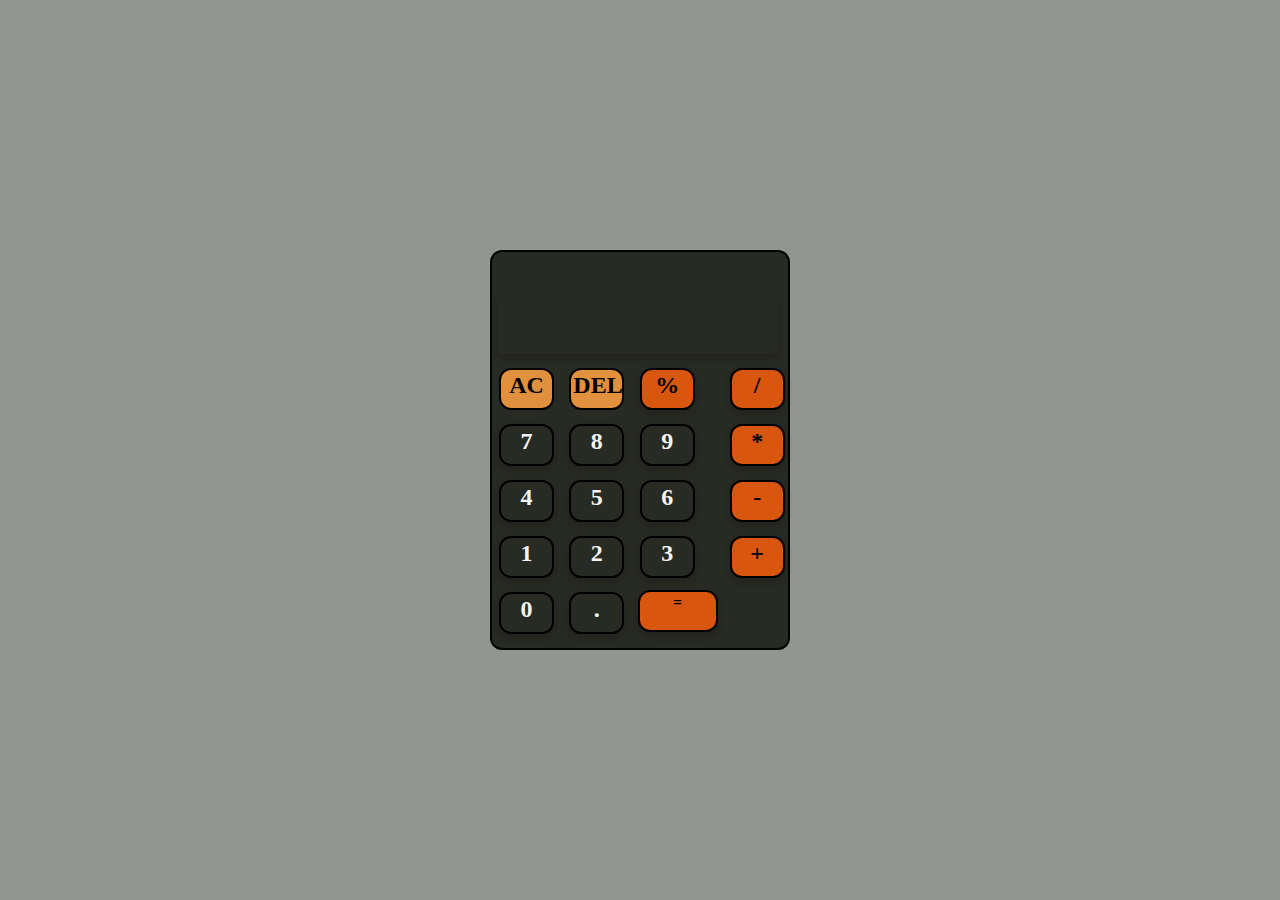
<file: index.html>
<!DOCTYPE html>
<html lang="en">
<head>
    <meta charset="UTF-8">
    <meta name="viewport" content="width=device-width, initial-scale=1.0">
    <title>Simple Calculator</title>
    <link rel="stylesheet" href="calc.css">
</head>
<body>
    <div class="container">
        <div class="screen"></div>
        <div class="number-holder">
            <div id="btn_clear" >AC</div>
            <div id="btn_delete" >DEL</div>
            <div class="btn_operation">%</div>
            <div class="btn_operation">/</div>
            <div class="btn">7</div>
            <div class="btn">8</div>
            <div class="btn">9</div>
            <div class="btn_operation">*</div>
            <div class="btn">4</div>
            <div class="btn">5</div>
            <div class="btn">6</div>
            <div class="btn_operation">-</div>
            <div class="btn">1</div>
            <div class="btn">2</div>
            <div class="btn">3</div>
            <div class="btn_operation">+</div>
            <div class="btn">0</div>
            <div class="btn">.</div>
            <div id="btn_equal">=</div>

        </div>
    </div>
<script src="calc.js"></script>    
</body>
</html>
</file>
<file: calc.css>
*{
    margin:0;
    padding:0;
    box-sizing: border-box;
}
body{
    display:flex;
    justify-content: center;
    align-items: center;
    height:100vh;
    background-color: #919691;
}
.container{
    border:2px solid black;
    width:300px;
    height:400px;
    margin:auto auto;
    padding-left:5px;
    text-align: center;
    border-radius: 12px;
    background: #282B23;

}
.number-holder{
    display:grid;
    grid-template-columns: repeat(4,1fr);
    gap:10px;
    max-width:300px;
    margin:auto;
}
.screen{
    height:60px;
    border:2px solid #282B23;
    box-shadow: 0 4px 8px rgba(0,0,0,0.2); 
    padding:0 10px;
    width:280px;
    display:flex;
    align-items:center;
    justify-content:flex-end;
    border-radius:5px;
    margin-top:42px;
    margin-bottom: 12px;
    color:white;
    font-size: 24px;
    font-weight: bold;
}
#btn_clear ,#btn_delete{
    border:2px solid black;
    width:55px;
    height: 42px;
    font-size: 24px;
    margin:2px;
    border-radius: 12px;
    text-align: center;
    padding: 2px;
    font-weight: bold;
    background-color: #E1903E;
}
.btn_operation{
    border:2px solid black;
    width:55px;
    height: 42px;
    font-size: 24px;
    margin:2px;
    border-radius: 12px;
    text-align: center;
    padding: 2px;
    font-weight: bold;
    background-color: #D8560E;
    box-shadow: 0 4px 8px rgba(0,0,0,0.2); 
}
.btn{
    border:2px solid black;
    width:55px;
    height: 42px;
    font-size: 24px;
    margin:2px;
    border-radius: 12px;
    text-align: center;
    padding: 2px;
    font-weight: bold;
    background-color: #282B23;
    color:#f4f4f4;
    box-shadow: 0 4px 8px rgba(0,0,0,0.2); 
}
#btn_equal{
    border:2px solid black;
    width:80px;
    height: 42px;
     border-radius: 12px;
     text-align: center;
     padding:2px;
     font-weight: bold;
     background: #D8560E;
     box-shadow: 0 4px 8px rgba(0,0,0,0.2); 
}
</file>
